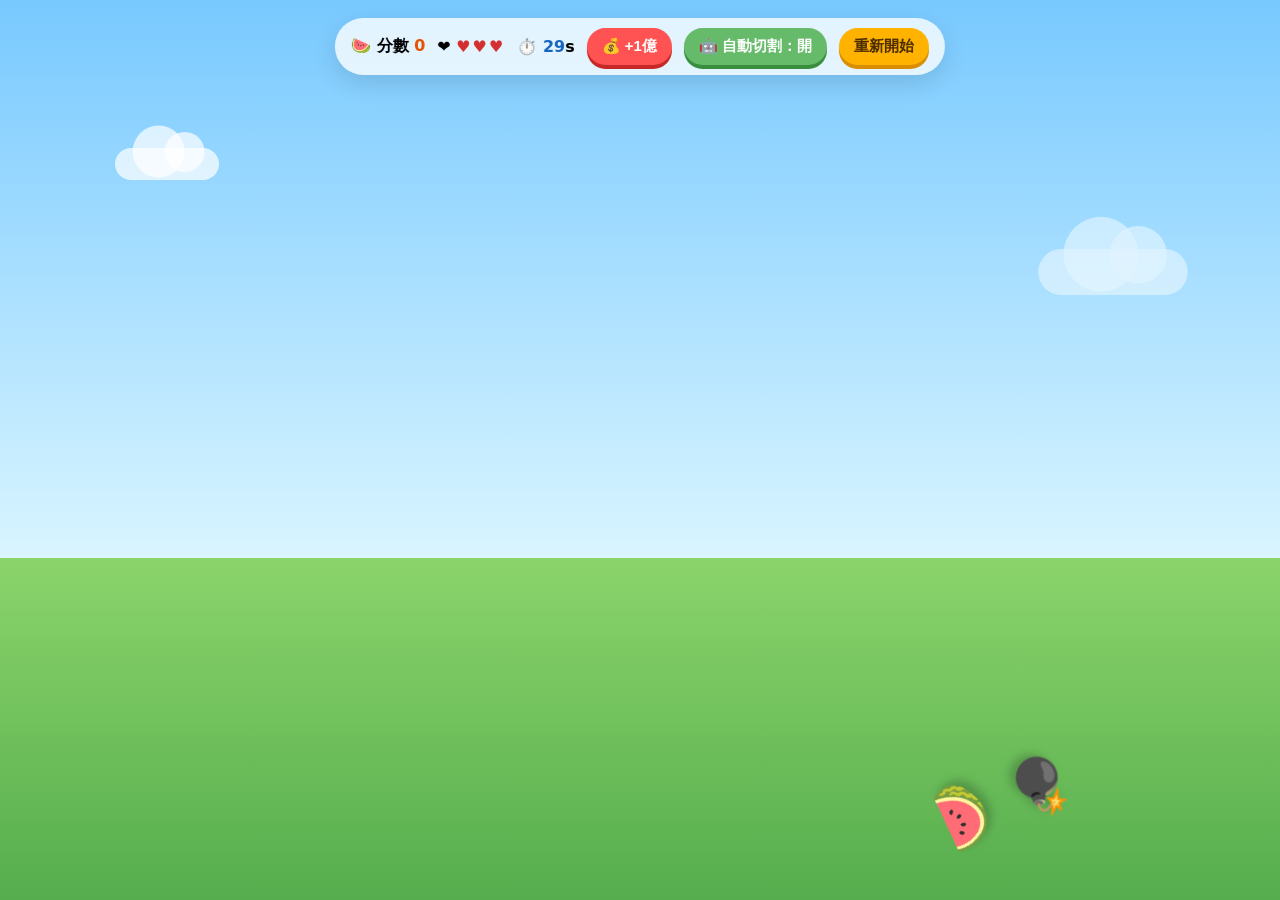
<file: index.html>
<!DOCTYPE html>
<html lang="zh-Hant">
<head>
  <meta charset="UTF-8">
  <meta http-equiv="Cache-Control" content="no-cache, no-store, must-revalidate">
  <meta name="viewport" content="width=device-width, initial-scale=1.0">
  <title>水果切切樂</title>
  <link rel="stylesheet" href="./css/style.css?v=20261021-4">
</head>
<body>
  <!-- 遊戲畫布與主舞台容器 -->
  <div id="game"></div>

  <!-- 原生 ES6 模組入口 -->
  <script type="module" src="./js/main.js?v=20261021-4"></script>
</body>
</html>
</file>
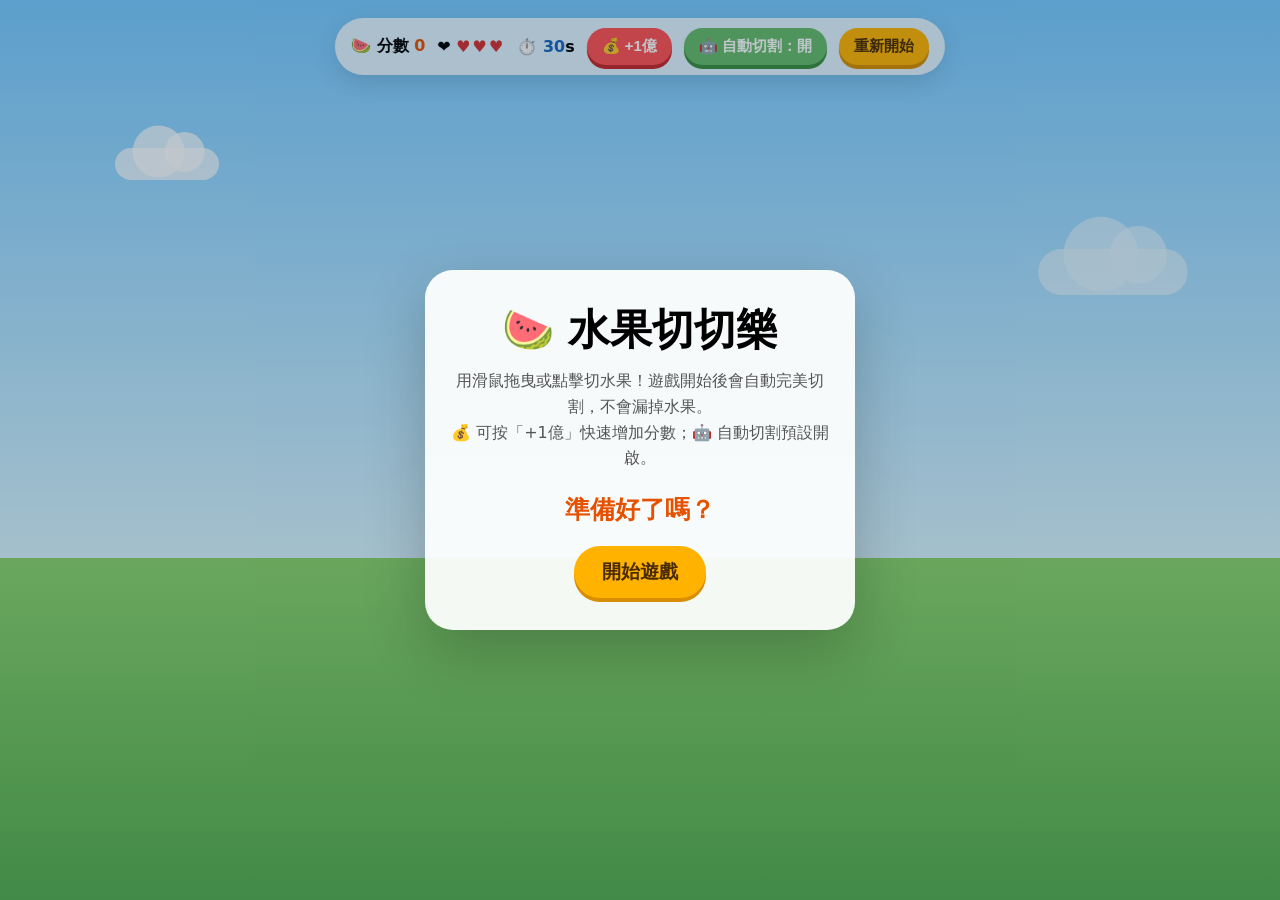
<file: _backup_original.html>
<!DOCTYPE html>
<html lang="zh-Hant">
<head>
<meta charset="UTF-8">
<meta name="viewport" content="width=device-width, initial-scale=1.0">
<title>水果切切樂</title>
<style>
  * { box-sizing: border-box; }
  html, body { margin: 0; width: 100%; height: 100%; min-height: 420px; overflow: hidden; }
  body {
    font-family: system-ui, -apple-system, "Segoe UI", "Noto Sans TC", sans-serif;
    background: linear-gradient(#78c9ff 0%, #d9f5ff 62%, #8bd46b 62%, #55ad4d 100%);
    user-select: none;
  }
  #game {
    position: relative;
    width: 100%;
    height: 100%;
    min-height: 520px;
    overflow: hidden;
    cursor: crosshair;
    touch-action: none;
  }
  .hud {
    position: absolute;
    z-index: 20;
    top: 18px;
    left: 50%;
    transform: translateX(-50%);
    display: flex;
    gap: 12px;
    align-items: center;
    padding: 10px 16px;
    border-radius: 999px;
    background: rgba(255,255,255,.78);
    box-shadow: 0 8px 25px rgba(0,0,0,.12);
    backdrop-filter: blur(8px);
    font-weight: 800;
  }
  .hud span { white-space: nowrap; }
  #score { color: #e65100; }
  #lives { color: #d32f2f; letter-spacing: 2px; }
  #time { color: #1565c0; }
  button {
    border: 0;
    border-radius: 999px;
    padding: 9px 15px;
    font-size: 15px;
    font-weight: 800;
    cursor: pointer;
    background: #ffb300;
    color: #4a2b00;
    box-shadow: 0 4px 0 #d88e00;
  }
  button:active { transform: translateY(2px); box-shadow: 0 2px 0 #d88e00; }
  #billionBtn {
    background: #ff5252;
    color: white;
    box-shadow: 0 4px 0 #c62828;
  }
  #billionBtn:active { box-shadow: 0 2px 0 #c62828; }
  #autoBtn {
    background: #66bb6a;
    color: white;
    box-shadow: 0 4px 0 #388e3c;
  }
  #autoBtn.off {
    background: #9e9e9e;
    box-shadow: 0 4px 0 #616161;
  }
  #autoBtn:active { box-shadow: 0 2px 0 #388e3c; }

  .item {
    position: absolute;
    z-index: 5;
    width: 72px;
    height: 72px;
    display: grid;
    place-items: center;
    font-size: 56px;
    line-height: 1;
    filter: drop-shadow(0 7px 4px rgba(0,0,0,.2));
    will-change: transform;
  }
  .bomb { font-size: 52px; }

  .slice {
    position: absolute;
    z-index: 8;
    pointer-events: none;
    font-size: 38px;
    animation: pop .45s ease-out forwards;
  }
  @keyframes pop {
    0% { opacity: 1; transform: scale(.7) translateY(0); }
    100% { opacity: 0; transform: scale(1.35) translateY(-35px); }
  }
  .scorePop {
    position: absolute;
    z-index: 15;
    pointer-events: none;
    color: #fff;
    font-weight: 1000;
    font-size: 28px;
    text-shadow: 0 3px 4px rgba(0,0,0,.35);
    animation: floatUp .65s ease-out forwards;
  }
  @keyframes floatUp {
    to { opacity: 0; transform: translateY(-55px) scale(1.2); }
  }

  .slash {
    position: absolute;
    z-index: 12;
    pointer-events: none;
    height: 5px;
    transform-origin: left center;
    background: linear-gradient(90deg, transparent, white, #fff9c4, transparent);
    box-shadow: 0 0 10px white;
    border-radius: 99px;
  }

  #overlay {
    position: absolute;
    z-index: 30;
    inset: 0;
    display: grid;
    place-items: center;
    background: rgba(10,35,55,.25);
  }
  .card {
    width: min(90vw, 430px);
    text-align: center;
    padding: 32px 26px;
    border-radius: 28px;
    background: rgba(255,255,255,.93);
    box-shadow: 0 20px 60px rgba(0,0,0,.22);
  }
  h1 { margin: 0 0 10px; font-size: 42px; }
  .card p { color: #555; margin: 8px 0 22px; line-height: 1.6; }
  #finalScore { font-size: 25px; font-weight: 900; color: #e65100; margin-bottom: 20px; }
  #startBtn { font-size: 19px; padding: 13px 28px; }

  .cloud {
    position: absolute;
    z-index: 1;
    width: 130px; height: 40px;
    border-radius: 50px;
    background: rgba(255,255,255,.7);
    top: 16%;
  }
  .cloud::before, .cloud::after {
    content:""; position:absolute; background:inherit; border-radius:50%;
  }
  .cloud::before { width:65px; height:65px; left:22px; top:-28px; }
  .cloud::after { width:50px; height:50px; right:18px; top:-20px; }
  .c1 { left:8%; transform:scale(.8); }
  .c2 { right:8%; top:28%; transform:scale(1.15); opacity:.65; }

  @media (max-width: 600px) {
    .hud { top: 10px; gap: 7px; padding: 8px 10px; font-size: 13px; }
    .item { width: 62px; height: 62px; font-size: 48px; }
    h1 { font-size: 34px; }
  }
</style>
</head>
<body>
<div id="game">
  <div class="cloud c1"></div><div class="cloud c2"></div>

  <div class="hud">
    <span>🍉 分數 <b id="score">0</b></span>
    <span>❤️ <b id="lives">♥♥♥</b></span>
    <span>⏱️ <b id="time">30</b>s</span>
    <button id="billionBtn">💰 +1億</button><button id="autoBtn">🤖 自動切割：開</button><button id="restart">重新開始</button>
  </div>

  <div id="overlay">
    <div class="card">
      <h1>🍉 水果切切樂</h1>
      <p>用滑鼠拖曳或點擊切水果！遊戲開始後會自動完美切割，不會漏掉水果。<br>💰 可按「+1億」快速增加分數；🤖 自動切割預設開啟。</p>
      <div id="finalScore">準備好了嗎？</div>
      <button id="startBtn">開始遊戲</button>
    </div>
  </div>
</div>

<script>
const game = document.getElementById('game');
const scoreEl = document.getElementById('score');
const livesEl = document.getElementById('lives');
const timeEl = document.getElementById('time');
const overlay = document.getElementById('overlay');
const finalScore = document.getElementById('finalScore');
const startBtn = document.getElementById('startBtn');
const restartBtn = document.getElementById('restart');

const fruits = ['🍎','🍊','🍉','🍌','🍓','🍍','🥝','🍑','🍇'];
const billionBtn = document.getElementById('billionBtn');
const autoBtn = document.getElementById('autoBtn');

let score = 0, lives = 3, timeLeft = 30;
let running = false, lastTime = 0, spawnTimer = 0, timer = 0;
let items = new Map();
let nextId = 1;
let slicing = false, lastPointer = null, autoSlice = true;
let animationId = null;

function reset() {
  for (const el of items.values()) el.remove();
  items.clear();
  score = 0; lives = 3; timeLeft = 30;
  autoSlice = true;
  autoBtn.textContent = '🤖 自動切割：開';
  autoBtn.classList.remove('off');
  scoreEl.textContent = score;
  livesEl.textContent = '♥♥♥';
  timeEl.textContent = timeLeft;
  overlay.style.display = 'none';
  running = true;
  lastTime = performance.now();
  spawnTimer = 0;
  timer = 0;
  if (animationId) cancelAnimationFrame(animationId);
  animationId = requestAnimationFrame(loop);
}

function endGame(reason='時間到！') {
  running = false;
  finalScore.textContent = `${reason}  最終分數：${score}`;
  startBtn.textContent = '再玩一次';
  overlay.style.display = 'grid';
}

function loseLife() {
  lives--;
  livesEl.textContent = '♥'.repeat(lives) + '♡'.repeat(3-lives);
  if (lives <= 0) endGame('生命用完了！');
}

function spawn() {
  const el = document.createElement('div');
  const bomb = Math.random() < 0.12;
  el.className = 'item' + (bomb ? ' bomb' : '');
  el.textContent = bomb ? '💣' : fruits[Math.floor(Math.random()*fruits.length)];
  const id = nextId++;
  const w = game.clientWidth, h = game.clientHeight;
  const x = 30 + Math.random() * Math.max(30, w - 90);
  const y = h + 20;
  const vx = (Math.random() - .5) * 260;
  const vy = -(650 + Math.random() * 280);
  const size = bomb ? 52 : 60 + Math.random()*10;
  el.style.width = size + 'px';
  el.style.height = size + 'px';
  game.appendChild(el);
  items.set(id, {el, x, y, vx, vy, rot: Math.random()*360, vr:(Math.random()-.5)*300, bomb, sliced:false});
  if (autoSlice && !bomb) {
    setTimeout(() => {
      const item = items.get(id);
      if (running && autoSlice && item && !item.sliced) {
        cutItem(id, item);
      }
    }, 45);
  }
}

function cutItem(id, item) {
  if (!items.has(id) || item.sliced) return;
  item.sliced = true;
  if (item.bomb) {
    createPop(item.x, item.y, '💥');
    loseLife();
  } else {
    score++;
    scoreEl.textContent = score;
    createPop(item.x, item.y, '✂️');
    createScore(item.x, item.y);
  }
  item.el.remove();
  items.delete(id);
}

function createPop(x, y, text) {
  const p = document.createElement('div');
  p.className = 'slice';
  p.textContent = text;
  p.style.left = x + 'px';
  p.style.top = y + 'px';
  game.appendChild(p);
  setTimeout(()=>p.remove(), 500);
}

function createScore(x, y) {
  const p = document.createElement('div');
  p.className = 'scorePop';
  p.textContent = '+1';
  p.style.left = x + 20 + 'px';
  p.style.top = y + 10 + 'px';
  game.appendChild(p);
  setTimeout(()=>p.remove(), 700);
}

function distanceToSegment(px,py,x1,y1,x2,y2) {
  const dx=x2-x1, dy=y2-y1;
  if (dx===0 && dy===0) return Math.hypot(px-x1,py-y1);
  let t=((px-x1)*dx+(py-y1)*dy)/(dx*dx+dy*dy);
  t=Math.max(0,Math.min(1,t));
  return Math.hypot(px-(x1+t*dx), py-(y1+t*dy));
}

function sliceAlong(x1,y1,x2,y2) {
  const slash = document.createElement('div');
  slash.className = 'slash';
  const dx=x2-x1, dy=y2-y1, len=Math.hypot(dx,dy);
  slash.style.left=x1+'px'; slash.style.top=y1+'px';
  slash.style.width=Math.max(20,len)+'px';
  slash.style.transform=`rotate(${Math.atan2(dy,dx)}rad)`;
  game.appendChild(slash);
  setTimeout(()=>slash.remove(), 100);

  for (const [id,item] of [...items]) {
    const cx=item.x + 36, cy=item.y + 36;
    if (distanceToSegment(cx,cy,x1,y1,x2,y2) < 42) cutItem(id,item);
  }
}

function pointerPos(e) {
  const r=game.getBoundingClientRect();
  return {x:e.clientX-r.left, y:e.clientY-r.top};
}
game.addEventListener('pointerdown', e => {
  if (!running) return;
  slicing=true; lastPointer=pointerPos(e);
  e.preventDefault();
});
game.addEventListener('pointermove', e => {
  if (!running || !slicing) return;
  const p=pointerPos(e);
  if (lastPointer) sliceAlong(lastPointer.x,lastPointer.y,p.x,p.y);
  lastPointer=p;
  e.preventDefault();
});
window.addEventListener('pointerup', e => {
  slicing=false; lastPointer=null;
});

function loop(now) {
  if (!running) return;
  const dt=Math.min(.033,(now-lastTime)/1000);
  lastTime=now;
  spawnTimer += dt;
  timer += dt;

  if (spawnTimer > Math.max(.30, .72 - (30-timeLeft)*.008)) {
    spawnTimer=0;
    spawn();
    if (Math.random()<.25) setTimeout(()=>{ if(running) spawn(); },120);
  }
  if (timer >= 1) {
    const secs=Math.floor(timer);
    timer-=secs;
    timeLeft-=secs;
    timeEl.textContent=Math.max(0,timeLeft);
    if (timeLeft<=0) { endGame('時間到！'); return; }
  }

  const h=game.clientHeight, w=game.clientWidth;
  for (const [id,item] of [...items]) {
    item.vy += 1100*dt;
    item.x += item.vx*dt;
    item.y += item.vy*dt;
    item.rot += item.vr*dt;
    item.el.style.transform=`translate(${item.x}px,${item.y}px) rotate(${item.rot}deg)`;

    if (item.x < -90 || item.x > w+40) item.vx *= -0.7;
    if (item.y > h+80) {
      if (!item.bomb) loseLife();
      item.el.remove(); items.delete(id);
      if (!running) return;
    }
  }
  animationId=requestAnimationFrame(loop);
}

autoBtn.addEventListener('click', () => {
  // The user can temporarily disable it, but the default at every new game is ON.
  autoSlice = !autoSlice;
  autoBtn.textContent = autoSlice ? '🤖 自動切割：開' : '🤖 自動切割：關';
  autoBtn.classList.toggle('off', !autoSlice);
});

billionBtn.addEventListener('click', () => {
  if (!running) return;
  score += 100000000;
  scoreEl.textContent = score;
  createScore(game.clientWidth / 2 - 20, 90);
  const pop = document.createElement('div');
  pop.className = 'scorePop';
  pop.textContent = '+100,000,000！';
  pop.style.left = '50%';
  pop.style.top = '105px';
  pop.style.transform = 'translateX(-50%)';
  pop.style.fontSize = '32px';
  pop.style.color = '#fff';
  pop.style.position = 'absolute';
  game.appendChild(pop);
  setTimeout(() => pop.remove(), 700);
});


document.addEventListener('keydown', (e) => {
  if (e.code === 'Space' && overlay.style.display !== 'none') {
    e.preventDefault();
    reset();
  }
});
startBtn.addEventListener('click', reset);
restartBtn.addEventListener('click', reset);
document.addEventListener('keydown', (e) => {
  if (e.code === 'Space' && overlay.style.display !== 'none') {
    e.preventDefault();
    reset();
  }
});
</script>
</body>
</html>
</file>
<file: css/style.css>
* {
  box-sizing: border-box;
}

html, body {
  margin: 0;
  width: 100%;
  height: 100%;
  min-height: 420px;
  overflow: hidden;
}

body {
  font-family: system-ui, -apple-system, "Segoe UI", "Noto Sans TC", sans-serif;
  background: linear-gradient(#78c9ff 0%, #d9f5ff 62%, #8bd46b 62%, #55ad4d 100%);
  user-select: none;
  -webkit-user-select: none;
}

#game {
  position: relative;
  width: 100%;
  height: 100%;
  min-height: 520px;
  overflow: hidden;
  cursor: crosshair;
  touch-action: none;
}

/* 頂部 HUD 面板 */
.hud {
  position: absolute;
  z-index: 20;
  top: 18px;
  left: 50%;
  transform: translateX(-50%);
  display: flex;
  gap: 12px;
  align-items: center;
  padding: 10px 16px;
  border-radius: 999px;
  background: rgba(255, 255, 255, 0.78);
  box-shadow: 0 8px 25px rgba(0, 0, 0, 0.12);
  backdrop-filter: blur(8px);
  font-weight: 800;
}

.hud span {
  white-space: nowrap;
}

#score {
  color: #e65100;
}

#lives {
  color: #d32f2f;
  letter-spacing: 2px;
}

#time {
  color: #1565c0;
}

/* 按鈕共用樣式 */
button {
  border: 0;
  border-radius: 999px;
  padding: 9px 15px;
  font-size: 15px;
  font-weight: 800;
  cursor: pointer;
  background: #ffb300;
  color: #4a2b00;
  box-shadow: 0 4px 0 #d88e00;
  transition: transform 0.05s ease, box-shadow 0.05s ease;
}

button:active {
  transform: translateY(2px);
  box-shadow: 0 2px 0 #d88e00;
}

#billionBtn {
  background: #ff5252;
  color: white;
  box-shadow: 0 4px 0 #c62828;
}

#billionBtn:active {
  box-shadow: 0 2px 0 #c62828;
}

#autoBtn {
  background: #66bb6a;
  color: white;
  box-shadow: 0 4px 0 #388e3c;
}

#autoBtn.off {
  background: #9e9e9e;
  box-shadow: 0 4px 0 #616161;
}

#autoBtn:active {
  box-shadow: 0 2px 0 #388e3c;
}

/* 實體：水果與炸彈 */
.item {
  position: absolute;
  z-index: 5;
  width: 72px;
  height: 72px;
  display: grid;
  place-items: center;
  font-size: 56px;
  line-height: 1;
  filter: drop-shadow(0 7px 4px rgba(0, 0, 0, 0.2));
  will-change: transform;
}

.bomb {
  font-size: 52px;
}

/* 特效：切割爆裂 */
.slice {
  position: absolute;
  z-index: 8;
  pointer-events: none;
  font-size: 38px;
  animation: pop 0.45s ease-out forwards;
}

@keyframes pop {
  0% {
    opacity: 1;
    transform: scale(0.7) translateY(0);
  }
  100% {
    opacity: 0;
    transform: scale(1.35) translateY(-35px);
  }
}

/* 特效：得分飄字 */
.scorePop {
  position: absolute;
  z-index: 15;
  pointer-events: none;
  color: #fff;
  font-weight: 1000;
  font-size: 28px;
  text-shadow: 0 3px 4px rgba(0, 0, 0, 0.35);
  animation: floatUp 0.65s ease-out forwards;
}

@keyframes floatUp {
  to {
    opacity: 0;
    transform: translateY(-55px) scale(1.2);
  }
}

/* 特效：刀光拖曳 */
.slash {
  position: absolute;
  z-index: 12;
  pointer-events: none;
  height: 5px;
  transform-origin: left center;
  background: linear-gradient(90deg, transparent, white, #fff9c4, transparent);
  box-shadow: 0 0 10px white;
  border-radius: 99px;
}

/* 遊戲開始與結束之模態視窗 */
#overlay {
  position: absolute;
  z-index: 30;
  inset: 0;
  display: grid;
  place-items: center;
  background: rgba(10, 35, 55, 0.25);
}

.card {
  width: min(90vw, 430px);
  text-align: center;
  padding: 32px 26px;
  border-radius: 28px;
  background: rgba(255, 255, 255, 0.93);
  box-shadow: 0 20px 60px rgba(0, 0, 0, 0.22);
}

h1 {
  margin: 0 0 10px;
  font-size: 42px;
}

.card p {
  color: #555;
  margin: 8px 0 22px;
  line-height: 1.6;
}

#finalScore {
  font-size: 25px;
  font-weight: 900;
  color: #e65100;
  margin-bottom: 20px;
}

#startBtn {
  font-size: 19px;
  padding: 13px 28px;
}

/* 背景雲朵裝飾 */
.cloud {
  position: absolute;
  z-index: 1;
  width: 130px;
  height: 40px;
  border-radius: 50px;
  background: rgba(255, 255, 255, 0.7);
  top: 16%;
}

.cloud::before,
.cloud::after {
  content: "";
  position: absolute;
  background: inherit;
  border-radius: 50%;
}

.cloud::before {
  width: 65px;
  height: 65px;
  left: 22px;
  top: -28px;
}

.cloud::after {
  width: 50px;
  height: 50px;
  right: 18px;
  top: -20px;
}

.c1 {
  left: 8%;
  transform: scale(0.8);
}

.c2 {
  right: 8%;
  top: 28%;
  transform: scale(1.15);
  opacity: 0.65;
}

/* 響應式移動端適配 */
@media (max-width: 600px) {
  .hud {
    top: 10px;
    gap: 7px;
    padding: 8px 10px;
    font-size: 13px;
  }
  .item {
    width: 62px;
    height: 62px;
    font-size: 48px;
  }
  h1 {
    font-size: 34px;
  }
}
</file>
